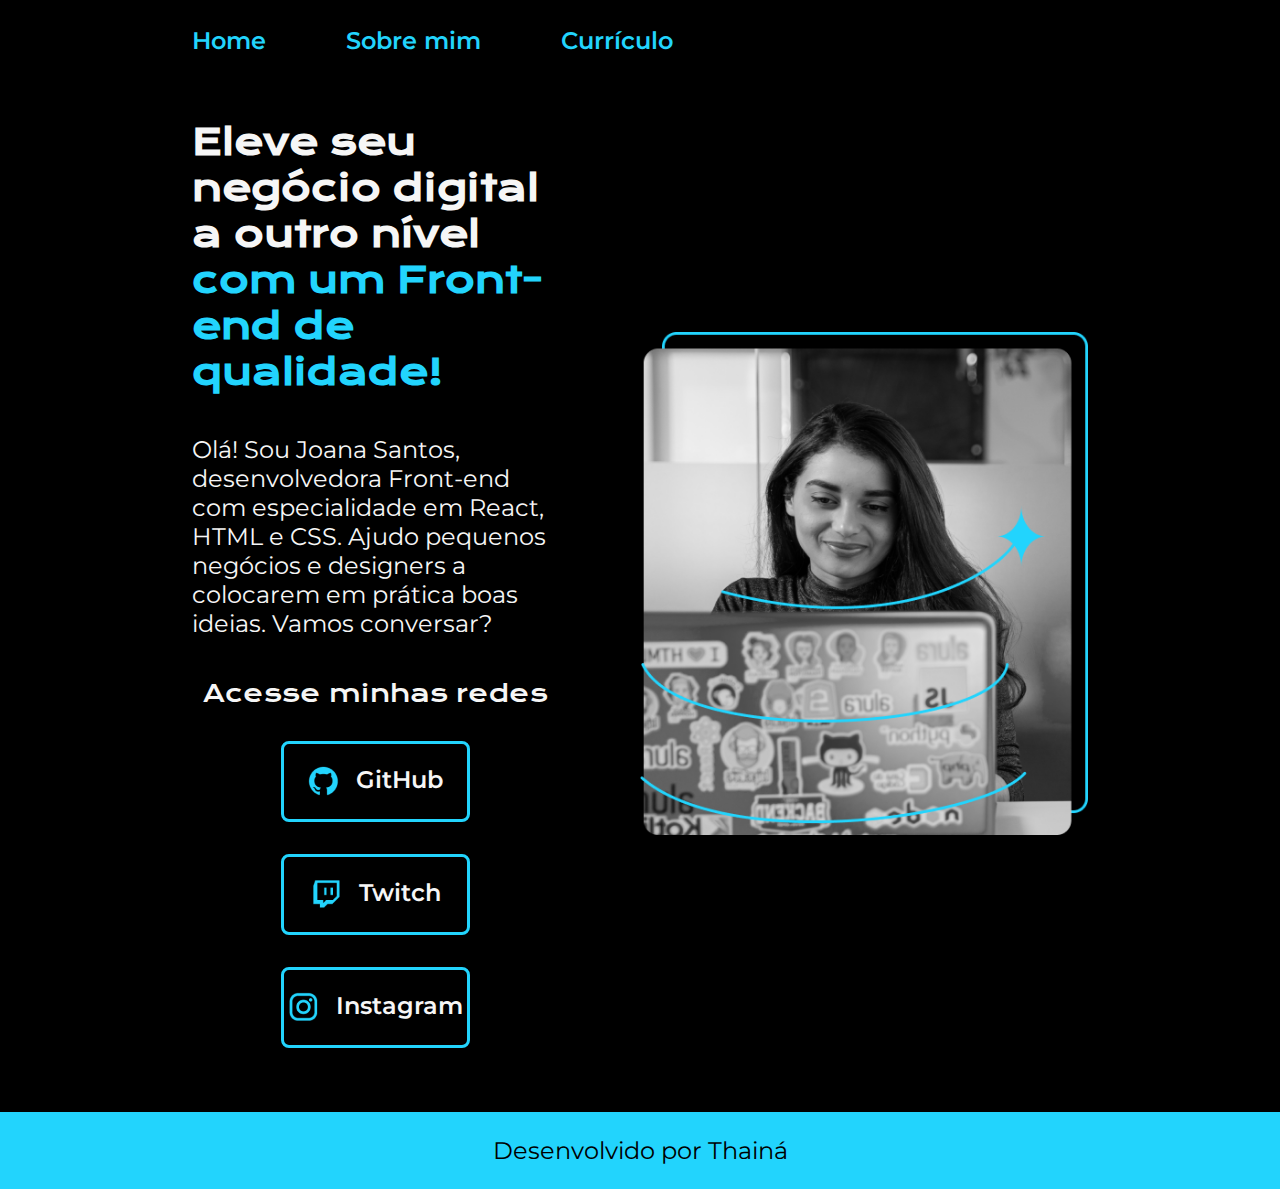
<file: index.html>
<!DOCTYPE html>
<html lang="pt-br">
<head>
    <meta charset="UTF-8">
    <meta http-equiv="X-UA-Compatible" content="IE=edge">
    <meta name="viewport" content="width=device-width, initial-scale=1.0">
    
    <title>Portfólio Thainá</title>
    <link rel="stylesheet" href="./styles/style.css">
</head>
<body>
    <header class="cabecalho">
      <nav class="cabecalho__menu">
        <a class="cabecalho__menu__link" href="index.html">Home</a>
        <a class="cabecalho__menu__link" href="about.html">Sobre mim</a>
       <a class="cabecalho__menu__link" href="curriculo.html">Currículo</a>
      </nav>
    </header> <!--Cabeçalho da página-->
    <main class="apresentacao">
        <section class="apresentacao__conteudo"> <!--Padrão nome elemento filho-->
            <h1 class="apresentacao__conteudo__titulo">Eleve seu negócio digital a outro nível <strong class="titulo-destaque">com um Front-end de qualidade!</strong></h1>
            <p class="apresentacao__conteudo__texto">Olá! Sou Joana Santos, desenvolvedora Front-end com especialidade em  React, HTML e CSS.
                Ajudo pequenos negócios e designers a colocarem em prática boas ideias. 
                Vamos conversar?</p>
             
            <div class="apresentacao__links">
                <h2 class="apresentacao_links_subtitulo">Acesse minhas redes</h2>
                <a class="apresentacao__links__navegacao" href="https://github.com/guilhermeonrails">
                    <img src="./assets/github.png" alt="logo do GitHub">

                    GitHub
                </a>

                <a class="apresentacao__links__navegacao" href="https://www.twitch.tv/">
                    <img src="./assets/twitch.png" alt="logo da twitch"> 

                    Twitch
                </a>

                <a class="apresentacao__links__navegacao" href="https://instagram.com/rafaballerini">
                    <img src="./assets/instagram.png" alt="logo do Instagram">    

                    Instagram
                </a>
               
                
            </div>
             </section>
            <img class="apresentacao__imagem"  src="./assets/Imagem.png" alt="Foto da Joana Santos programando">
    </main> <!--Conteúdo principal meio da página-->
    <footer class="rodape">
        <p>Desenvolvido por Thainá</p>
    </footer> <!--Rodapé da página-->
</body>
</html>
</file>
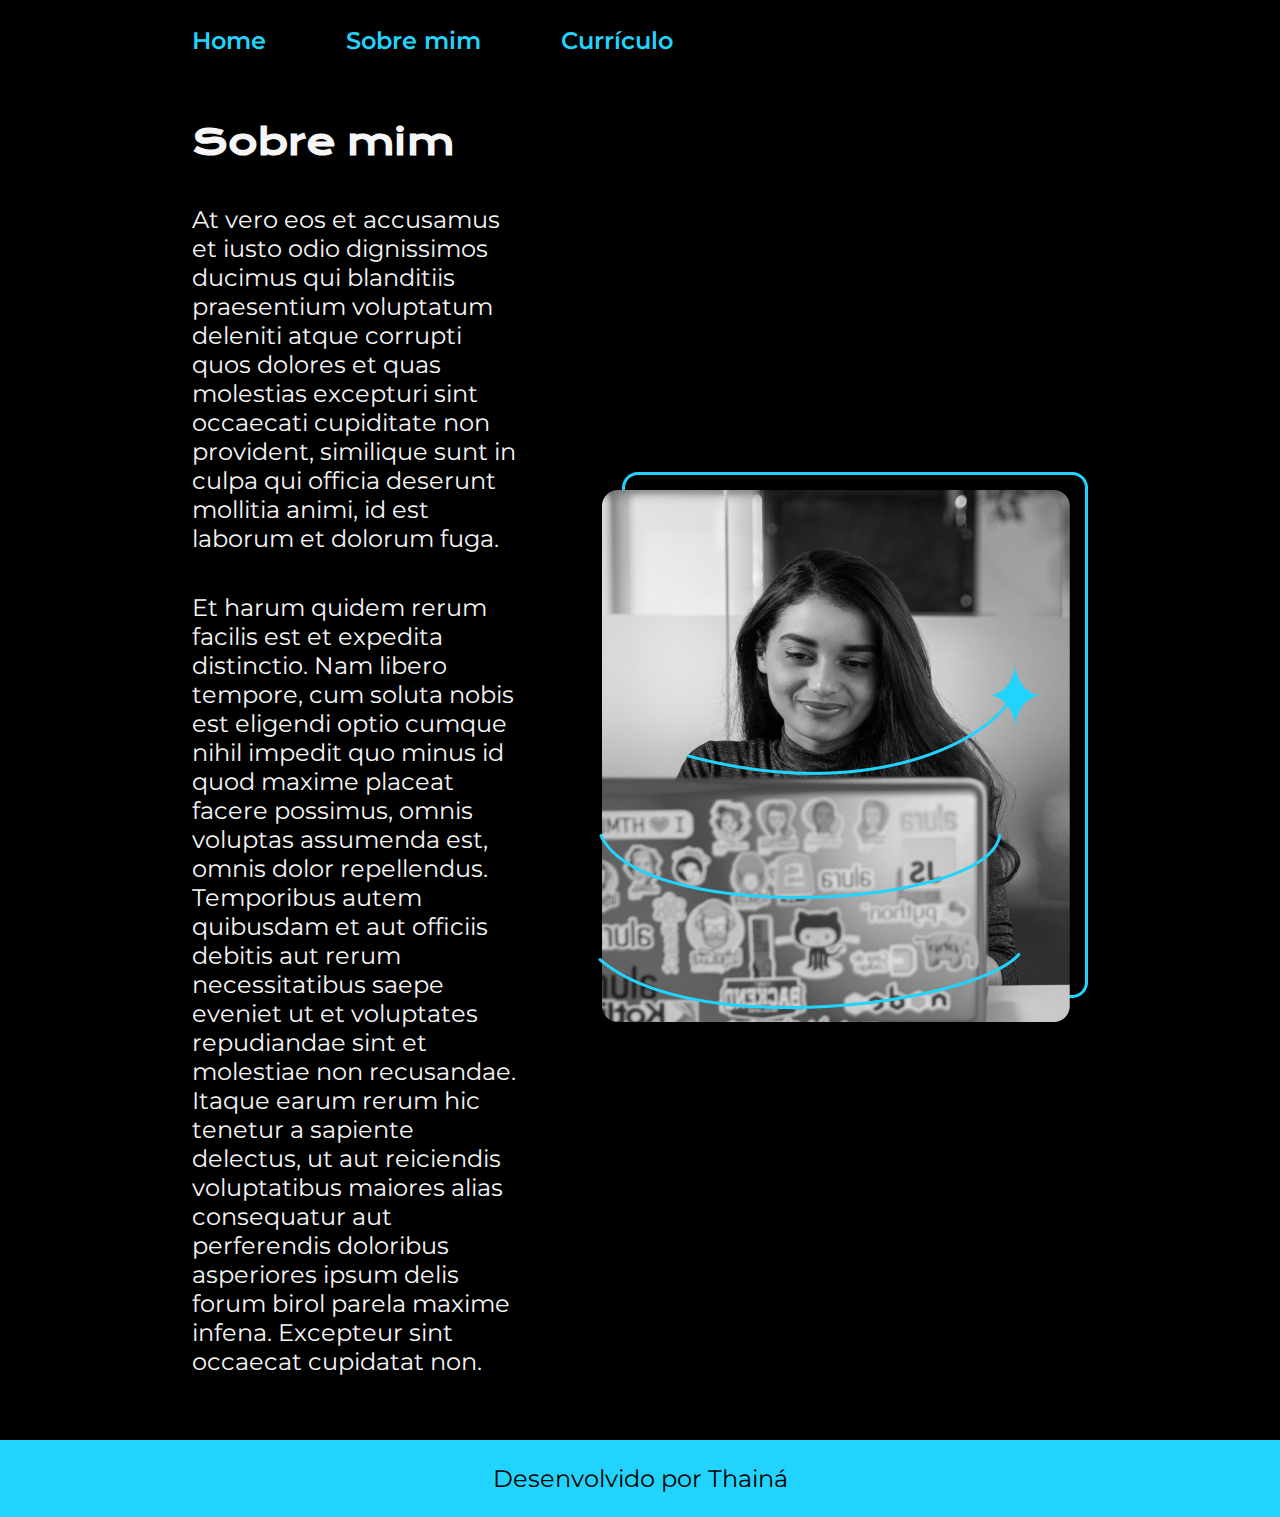
<file: about.html>
<!DOCTYPE html>
<html lang="pt-br">
<head>
    <meta charset="UTF-8">
    <meta http-equiv="X-UA-Compatible" content="IE=edge">
    <meta name="viewport" content="width=device-width, initial-scale=1.0">
    <title>Sobre mim</title>
    <link rel="stylesheet" href="./styles/style.css">
</head>
<body>
    <header class="cabecalho">
        <nav class="cabecalho__menu">
            <a class="cabecalho__menu__link" href="index.html">Home</a>
            <a class="cabecalho__menu__link" href="about.html">Sobre mim</a>
            <a class="cabecalho__menu__link" href="curriculo.html">Currículo</a>
      </nav>
    </header>
    <main class="apresentacao">
         <section class="apresentacao__conteudo">
            <h1 class="apresentacao__conteudo__titulo">Sobre mim</h1>
            <p class="apresentacao__conteudo__texto">At vero eos et accusamus et iusto odio dignissimos ducimus qui blanditiis praesentium voluptatum deleniti atque corrupti quos dolores et quas molestias excepturi sint occaecati cupiditate non provident, similique sunt in culpa qui officia deserunt mollitia animi, id est laborum et dolorum fuga.</p>
            <p class="apresentacao__conteudo__texto">Et harum quidem rerum facilis est et expedita distinctio. Nam libero tempore, cum soluta nobis est eligendi optio cumque nihil impedit quo minus id quod maxime placeat facere possimus, omnis voluptas assumenda est, omnis dolor repellendus. Temporibus autem quibusdam et aut officiis debitis aut rerum necessitatibus saepe eveniet ut et voluptates repudiandae sint et molestiae non recusandae. Itaque earum rerum hic tenetur a sapiente delectus, ut aut reiciendis voluptatibus maiores alias consequatur aut perferendis doloribus asperiores ipsum delis forum birol parela maxime infena. Excepteur sint occaecat cupidatat non.</p>
         </section>  

         <img src="./assets/Imagem.png" alt="Foto da Joana Santos programando">  

    </main>
   <footer class="rodape">
        <p>Desenvolvido por Thainá</p>
    </footer> <!--Rodapé da página-->
    
</body>
</html>
</file>
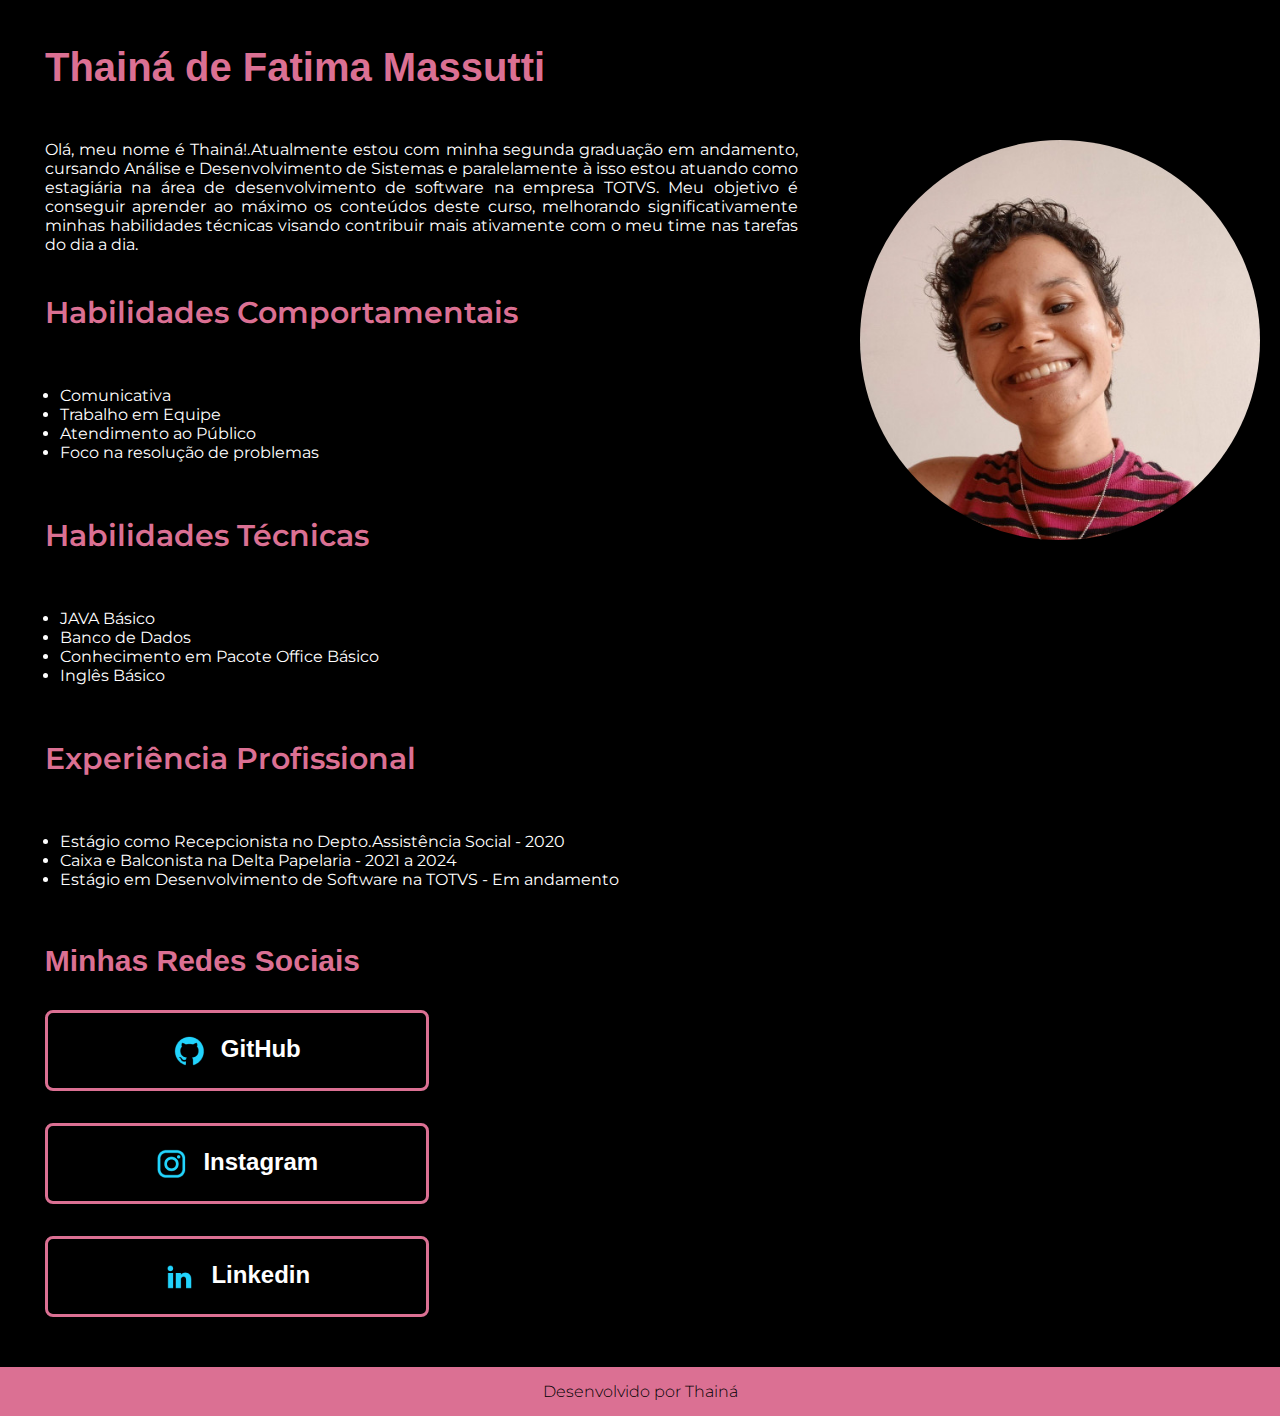
<file: curriculo.html>
<!DOCTYPE html>
<html lang="pt-br">
<head>
    <meta charset="UTF-8">
    <meta http-equiv="X-UA-Compatible" content="IE=edge">
    <meta name="viewport" content="width=device-width, initial-scale=1.0">
    <title>Currículo</title>
     <link rel="stylesheet" href="./styles/style2.css">
</head>
<body>
    <header class="titulo">
        <h1 class="titulo__nome"> Thainá de Fatima Massutti</h1>
    </header>
    <main class="apresentacao__pessoal">
        <section class="apresentacao__pessoal__texto">
        <p>Olá, meu nome é Thainá!.Atualmente estou com minha segunda graduação em andamento, cursando Análise e Desenvolvimento de Sistemas e paralelamente à isso
        estou atuando como estagiária na área de desenvolvimento de software na empresa TOTVS. Meu objetivo é conseguir aprender ao máximo os conteúdos deste curso, melhorando significativamente
        minhas habilidades técnicas visando contribuir mais ativamente com o meu time nas tarefas do dia a dia.
        </p>
        <h2 class="apresentacao__texto__titulo">Habilidades Comportamentais</h2>
        <ul class="apresentacao__lista">
            <li>Comunicativa</li>
            <li>Trabalho em Equipe</li>
            <li>Atendimento ao Público</li>
            <li>Foco na resolução de problemas</li>
        </ul>
        <h2 class="apresentacao__texto__titulo">Habilidades Técnicas</h2>
        <ul class="apresentacao__lista">
            <li>JAVA Básico</li>
            <li>Banco de Dados</li>
            <li>Conhecimento em Pacote Office Básico</li>
            <li>Inglês Básico</li>
        </ul>
        <h2 class="apresentacao__texto__titulo">Experiência Profissional</h2>
        <ul class="apresentacao__lista">
            <li>Estágio como Recepcionista no Depto.Assistência Social - 2020</li>
            <li>Caixa e Balconista na Delta Papelaria - 2021 a 2024</li>
            <li>Estágio em Desenvolvimento de Software na TOTVS - Em andamento</li>
        </ul>
        
    <div class="apresentacao__links">
        <h2 class="apresentacao__links__subtitulo"> Minhas Redes Sociais</h2>
        <a class="apresentacao__links__link" href="https://github.com/" target="_blank">
            <img src="./assets/github.png" alt="logo GitHub" class="">
            GitHub
        </a>
        <a class="apresentacao__links__link" href="https://www.instagram.com/" target="_blank">
            <img src="./assets/instagram.png" alt="logo Instagram">
            Instagram
        </a>
        <a class="apresentacao__links__link" href="https://www.facebook.com/?locale=pt_BR" target="_blank">
            <img src="./assets/linkedin.png" alt="logo Linkedin">    
            Linkedin
        </a>
    </div>
    </section>
  
    <div class="apresentacao__imagem">
    <img src="./assets/fotocracha.jpg" alt="Minha foto" class="foto">
    </div>

    </main>
    <footer class="rodape" >
         <p>Desenvolvido por Thainá</p>
    </footer>

</body>
</html>
</file>
<file: styles/style.css>
@import url('https://fonts.googleapis.com/css2?family=Krona+One&display=swap');
@import url('https://fonts.googleapis.com/css2?family=Krona+One&family=Montserrat:ital@0;1&display=swap');
@import url('https://fonts.googleapis.com/css2?family=Montserrat:ital,wght@0,600;1,600&display=swap');

:root{

    --cor-primaria: #000000;
    --cor-secundaria: #f6f6f6;
    --cor-terciaria: #22D4FD;
    --cor-hover:#272727;

    --fonte-primaria:"Krona One", sans-serif;
    --fonte-secundaria: 'Montserrat', sans-serif;
} /*DECLARA UMA VEZ PARA O CSS TODO*/

*{
    margin: 0;
    padding: 0;
}
body {
   
    box-sizing: border-box;
    background-color: var(--cor-primaria);
    color:var(--cor-secundaria);
}

.cabecalho{
    padding: 2% 0% 0% 15%;

}

.cabecalho__menu{
    display: flex;
    gap: 80px;
}

.cabecalho__menu__link{
    font-family: var(--fonte-secundaria);
    font-size: 1.5rem;
    font-weight: 600;
    color:var(--cor-terciaria);
    text-decoration: none;
    
}

.apresentacao{
    padding: 5% 15%;
    display: flex;
    align-items: center;
    justify-content: space-between;
    gap:82px;
}

.titulo-destaque{ 
    color:var(--cor-terciaria);
}

.apresentacao__conteudo{
    width: 50%;
    display: flex;
    flex-direction: column;
    gap: 40px;
    
}

.apresentacao__conteudo__titulo{
    font-size: 2.25rem;
    font-family: var(--fonte-primaria);
}

.apresentacao__conteudo__texto{
    font-size: 1.5rem;
    font-family: var(--fonte-secundaria);
}

.apresentacao__links{
    display: flex; /*aciona o FlexBox para que seja possível usar suas propriedades*/
    flex-direction: column; /*posiciona os elementos, nesse caso, em colunas na vertical*/ 
    justify-content: space-between; /* c ontrola o posicionamento dos elementos filhos, organiza da esquerda p/ direita exemplo: imagens*/
    align-items: center; /*alinha de cima p/ baixo */
    gap: 32px; /*dá um espaço medido em pixels entre os elementos, porém, de forma estática (fica sempre o mesmo)*/ 
} 

.apresentacao_links_subtitulo{
    font-family: var(--fonte-primaria);
    font-weight: 400;
    font-size: 1.5rem;
}
.apresentacao_links_subtitulo:hover{

   font-size: 1.90rem;
}
.apresentacao__links__navegacao{ 
 
    display: flex;
    justify-content: center;
    gap:16px;
    border: solid var(--cor-terciaria);
    width: 50%; /* definindo a largura*/
    text-align: center;/* alinhamento exclusivo para textos*/
    border-radius: 8px; /* define o quanto você vai arredondar as bordas de um botão*/
    font-size: 1.5rem;
    padding: 21.5px 0; /* distância entre o conteúdo e o elemento da borda*/
    text-decoration: none;
    color: var(--cor-secundaria);
    font-family: var(--fonte-secundaria);
    font-weight: 600;
}

.apresentacao__links__link:hover{ 
    cursor: pointer; /*muda o estilo do cursor*/
    background-color: var(--cor-hover);
    border: solid #0000FF;
    padding: 5%;
}

.apresentacao__imagem{
    width: 50%;
}

.rodape{
    padding: 24px;
    color:var(--cor-primaria);
    background-color: var(--cor-terciaria);
    text-align: center;
    font-family: var(--fonte-secundaria);
    font-size: 1.5rem;
    font-weight: 400;

}

@media (max-width: 1200px){ /* faz com que a página se adeque ao tamanho da tela do usuário */

    .cabecalho{
        padding:10%;    
    }

    .cabecalho__menu{
        justify-content: center;
    }

    .apresentacao{
        flex-direction:  column-reverse;
        padding: 5%;
    }
    .apresentacao__conteudo{
        width: auto;
    }

    .apresentacao__conteudo{
        width: auto;
    }
 
}
</file>
<file: styles/style2.css>
@import url('https://fonts.googleapis.com/css2?family=Krona+One&display=swap');
@import url('https://fonts.googleapis.com/css2?family=Krona+One&family=Montserrat:ital@0;1&display=swap');
@import url('https://fonts.googleapis.com/css2?family=Montserrat:ital,wght@0,600;1,600&display=swap');
*{
    margin: 0;
    padding: 0;
}

body{
    box-sizing: border-box;
    background-color:black;
    color: white;
}

.titulo{

    padding: 30px 30px 15px 30px ;
    
}
.titulo__nome{

    display: flex;
    font-size: 40px;
    font-family: 'Krona-one',sans-serif;
    color: palevioletred;
    font-weight: 600;
    justify-content: space-between;
    padding: 15px;
    
   
}

.apresentacao__pessoal{
    display: flex;
    padding: 20px 20px 50px 20px;
    flex-direction: row;
    align-items: flex-start;
    justify-content: space-between;
         
}

.apresentacao__pessoal__texto{

    display: flex;
    flex-direction: column;
    text-align: justify;
    font-family: 'Montserrat',sans-serif;
    font-weight: 400;
    gap: 40px;
    padding: 0%  5%  0% 2%;

}

.apresentacao__texto__titulo{

    font-family: 'Montserrat',sans-serif;
    font-weight: 600;
    font-size: 30px;
    color: palevioletred;
}

.apresentacao__lista{
    padding: 15px;
}

.apresentacao__imagem{

    display: flex;
    justify-content: flex-end;
    margin:0px ;
    align-items: flex-start;
    border-radius: 50%;
    transition: all 0.3s ease-in-out;

}

.foto{

    display: flex;
    width: 400px;
    height: 400px;
    object-fit: cover;
    clip-path: circle(50%);
    object-position: 50% 50%;
    
   
}

.apresentacao__imagem:hover{

    transform: scale(1.1);
    box-shadow: 0 0 10px #CDCDCD;
}

.apresentacao__links{
    display: flex;
    flex-direction: column;
    justify-content: space-between;
    align-items: flex-start;
    gap: 32px;
}

.apresentacao__links__subtitulo{
    display: flex;
    font-size: 30px;
    font-family: 'Krona-one',sans-serif;
    font-weight: 600;
    color: palevioletred;
    justify-content: center;
}

.apresentacao__links__link{
    display: flex;
    justify-content: center;
    gap: 15px;
    text-align: center;
    border: solid palevioletred;
    width: 378px;
    border-radius: 8px;
    padding: 21.5px 0;
    color: white;
    font-family: 'Krona-one',sans-serif;
    font-size: 24px;
    font-weight: 600;
    text-decoration: none;
}

.apresentacao__links__link:hover{
    cursor: pointer; /*muda o estilo do cursor*/
    background-color: palevioletred;
    border: solid pink;
    padding: 2%;
    
}

.rodape{

    background-color: palevioletred;
    color: black;
    font-family: 'Montserrat', sans-serif;
    font-weight: 300;
    text-align: center;
    padding: 15px;
}
</file>
